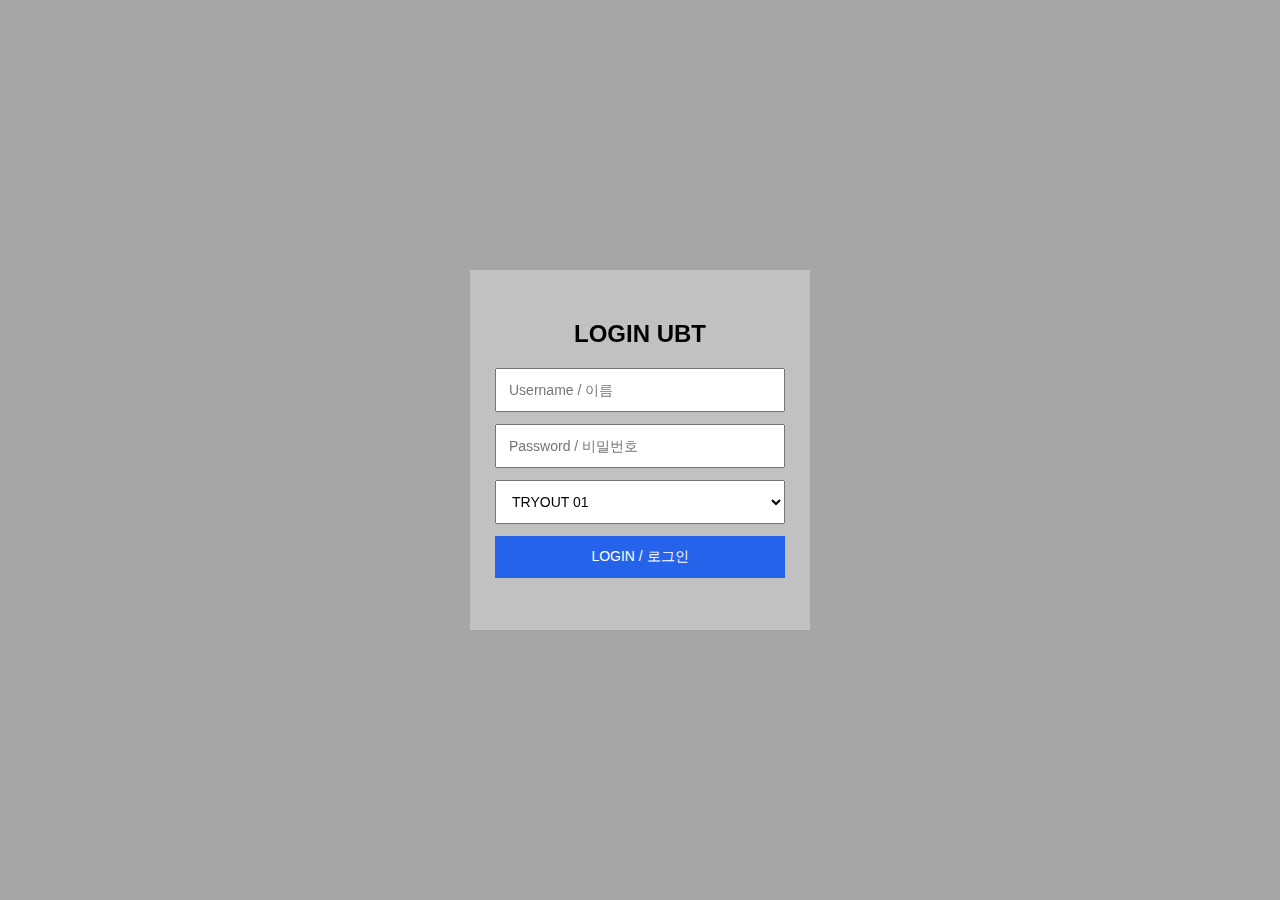
<file: index.html>
<!DOCTYPE html>
<html lang="id">
<head>
<meta charset="UTF-8">
<title>Login CBT</title>
<style>
*{box-sizing:border-box;font-family:Arial}
body{
  margin:0;height:100vh;display:flex;justify-content:center;align-items:center;
  background:linear-gradient(rgba(0,0,0,.35),rgba(0,0,0,.35)),
  url("https://c.pxhere.com/images/3d/4e/16488762b09e6a218f82a6d5ba5c-1635061.jpg!s2") center/cover no-repeat;
}
.login-box{
  width:340px;background:rgba(255,255,255,.3);
  padding:30px 25px;text-align:center;backdrop-filter:blur(5px)
}
input,select,button{
  width:100%;padding:12px;margin-bottom:12px;font-size:14px
}
button{
  background:#2563eb;color:#fff;border:none;cursor:pointer
}
button:hover{background:#1e40af}
#error-msg{color:#ff0000;font-weight:bold;margin-top:10px;font-size:13px}
</style>
</head>
<body>

<div class="login-box">
  <h2>LOGIN UBT</h2>
  <input id="username" placeholder="Username / 이름">
  <input id="password" type="password" placeholder="Password / 비밀번호">

  <select id="paket">
    <option value="1">TRYOUT 01</option>
    <option value="2">TRYOUT O2</option>
    <option value="3">TRYOUT 03</option>
  </select>

  <button onclick="login()">LOGIN / 로그인</button>
  <div id="error-msg"></div>
</div>

<script>
function checkStorage() {
  try {
    localStorage.setItem('test', 'ok');
    localStorage.removeItem('test');
    return true;
  } catch (e) {
    return false;
  }
}

const users = [
  {username:"siswa01",password:"12345",role:"user"},
  {username:"windi",password:"Windi2000",role:"user"},
  {username:"rismaya97",password:"bahasakorea",role:"user"},
  {username:"admin",password:"admin123",role:"admin"}
  {username:"sita77",password:"minyooki",role:"user"},
  {username:"Aini185",password:"Doraemon",role:"user"},
  {username:"Hangeulfei",password:"studykorea02",role:"user"},
  {username:"admin",password:"admin123",role:"admin"}
  {username:"Hamdan106",password:"Fukuo106",role:"user"},
  {username:"windi",password:"Windi2000",role:"user"},
  {username:"siswa03",password:"12345",role:"user"},
  {username:"admin",password:"admin123",role:"admin"}
];

function login(){
  const err = document.getElementById("error-msg");
  err.innerText = "";

  if (!checkStorage()) {
    err.innerText = "Browser memblokir localStorage (Private/Incognito?). Gunakan mode normal.";
    return;
  }

  const u = document.getElementById("username").value.trim();
  const p = document.getElementById("password").value.trim();
  const paket = document.getElementById("paket").value;  // ← FIX TYPO FATAL

  const user = users.find(x => x.username === u && x.password === p);
  if (!user) {
    err.innerText = "Username atau password salah!";
    return;
  }

  if (Number(paket) > 1) {
    const results = JSON.parse(localStorage.getItem("results") || "[]");
    const prev = results.find(r => r.name === u && Number(r.paket.replace("Paket ","")) === Number(paket)-1);
    if (!prev || prev.score < 80) {
      err.innerText = "Harus lulus paket sebelumnya dengan nilai minimal 80";
      return;
    }
  }

  localStorage.setItem("login", "true");
  localStorage.setItem("user", u);
  localStorage.setItem("paket", paket);
  location.href = user.role === "admin" ? "admin.html" : "dashboard.html";
}
</script>

</body>
</html>
</file>
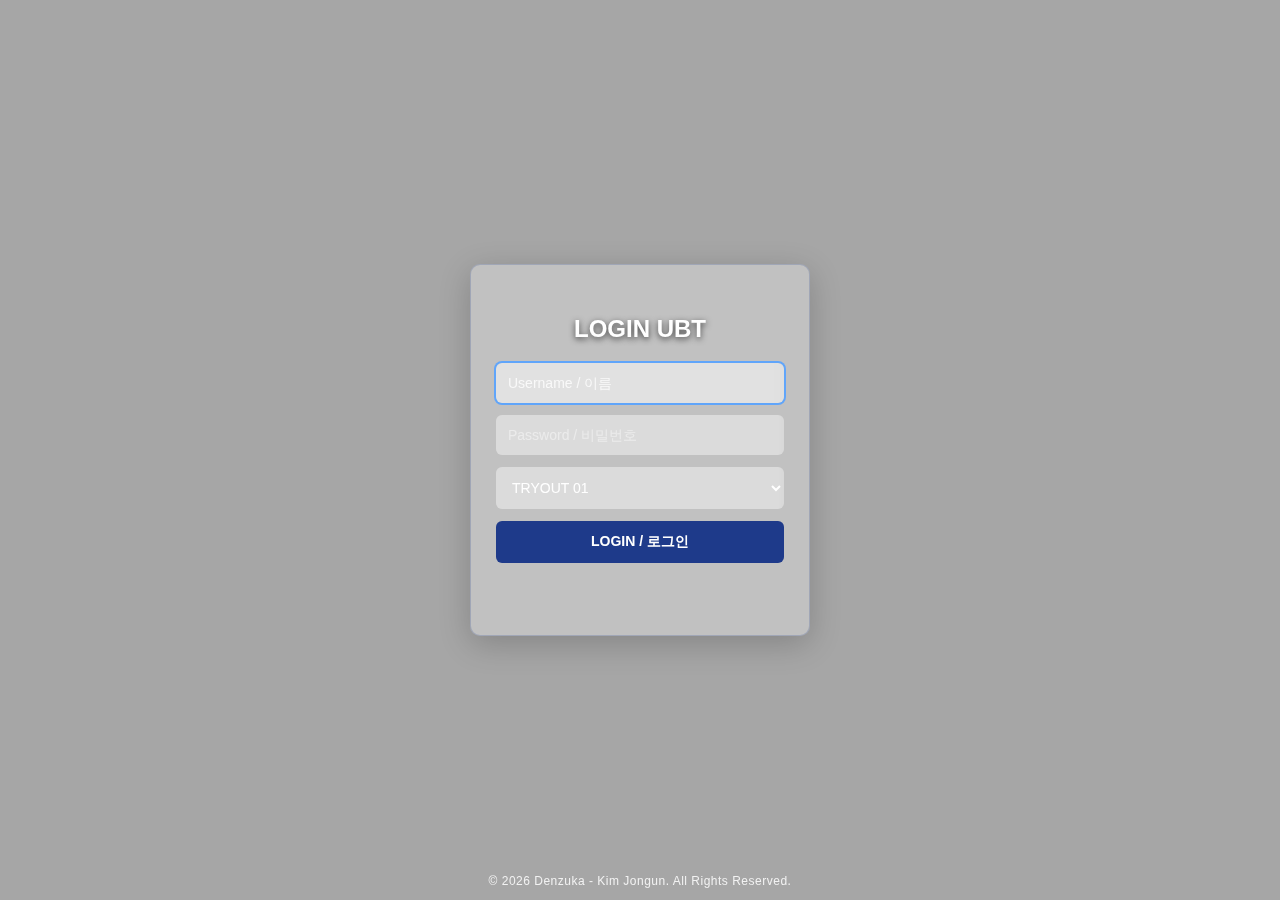
<file: backup/index.html>
<!DOCTYPE html>
<html lang="id">
<head>
<meta charset="UTF-8">
<meta name="viewport" content="width=device-width, initial-scale=1.0">
<title>Login CBT UBT</title>
<style>
*{ box-sizing:border-box; font-family:Arial, Helvetica, sans-serif }
body{ 
  margin:0; 
  height:100vh; 
  display:flex; 
  justify-content:center; 
  align-items:center; 
  background:linear-gradient(rgba(0,0,0,.35),rgba(0,0,0,.35)), 
              url("https://raw.githubusercontent.com/airnetcso/eps/main/image/bg1.jpg") center/cover no-repeat; 
}
/* ANIMASI MASUK HALUS + POLISH */
@keyframes fadeSlideUp {
  from { opacity: 0; transform: translateY(50px) scale(0.95); }
  to { opacity: 1; transform: translateY(0) scale(1); }
}
.login-box{ 
  width:340px; /* Tetap seperti asli */
  background:rgba(255,255,255,.3); 
  padding:30px 25px; 
  text-align:center; 
  backdrop-filter:blur(6px); 
  border-radius:10px; 
  box-shadow:0 8px 32px rgba(0,0,0,.2); 
  animation: fadeSlideUp 0.8s ease-out forwards; /* Lebih smooth */
  position:relative;
  overflow:hidden;
  transition:transform .3s, box-shadow .3s;
  border:1px solid rgba(30,58,138,.2); /* Gradient border tipis biru tua */
}
.login-box::before {
  content:'';
  position:absolute;
  top:-2px; left:-2px; right:-2px; bottom:-2px;
  background:linear-gradient(45deg, #1e3a8a, #60a5fa);
  z-index:-1;
  border-radius:10px;
  opacity:0;
  transition:opacity .3s;
}
.login-box:hover::before { opacity:0.6; } /* Border glow saat hover */
.login-box:hover {
  transform:translateY(-5px);
  box-shadow:0 15px 40px rgba(0,0,0,.3);
}
.login-box h2{ 
  margin-bottom:20px; 
  color:#fff; 
  font-size:24px; 
  text-shadow:0 2px 6px rgba(0,0,0,.7);
}
input, select, button{ 
  width:100%; 
  padding:12px; 
  margin-bottom:12px; 
  font-size:14px; 
  border-radius:6px; 
  border:none; 
  outline:none; 
}
input, select {
  background:rgba(255,255,255,.18);
  color:#fff;
  backdrop-filter:blur(4px);
  transition:background .3s, box-shadow .3s;
}
input::placeholder, select::placeholder {
  color:rgba(255,255,255,.45); /* Transparan putih */
  opacity:1;
  transition:color .3s;
}
input:focus::placeholder, select:focus::placeholder {
  color:rgba(255,255,255,.8); /* Fade-in placeholder saat fokus */
}
input:focus, select:focus{ 
  box-shadow:0 0 0 2px #60a5fa; 
  background:rgba(255,255,255,.3);
}
button{ 
  background:#1e3a8a; /* Biru tua navy */
  color:#fff; 
  cursor:pointer; 
  font-weight:bold; 
  transition:background .3s, transform .2s; 
}
button:hover{ 
  background:#172554; /* Lebih gelap */
  transform:translateY(-2px);
  animation: pulse 1.5s infinite;
}
@keyframes pulse {
  0%{box-shadow:0 0 0 0 rgba(30,58,138,.7);}
  70%{box-shadow:0 0 0 10px rgba(30,58,138,0);}
  100%{box-shadow:0 0 0 0 rgba(30,58,138,0);}
}
#error-msg{ 
  color:#ff6b6b; 
  font-weight:bold; 
  margin-top:10px; 
  font-size:13px; 
  min-height:20px; 
}
.copyright{ 
  position:fixed; 
  bottom:12px; 
  width:100%; 
  text-align:center; 
  font-size:12px; 
  color:rgba(255,255,255,0.85); 
  letter-spacing:0.5px; 
}
.info{ 
  color:#fff; 
  font-size:12px; 
  margin-top:15px; 
}
</style>
</head>
<body>
 <div class="login-box">
  <h2>LOGIN UBT</h2>
  <input id="username" placeholder="Username / 이름" autofocus>
  <input id="password" type="password" placeholder="Password / 비밀번호">
  <select id="paket">
   <option value="1">TRYOUT 01</option>
   <option value="2">TRYOUT 02</option>
   <option value="3">TRYOUT 03</option>
  </select>
  <button onclick="login()">LOGIN / 로그인</button>
  <div id="error-msg"></div>
 </div>
 <div class="copyright">
  © 2026 Denzuka - Kim Jongun. All Rights Reserved.
 </div>

 <script>
 const SPREADSHEET_URL = "https://script.google.com/macros/s/AKfycbxapcWi7Oegep2wwVADsdJLI8Fyumg30U-9hPpG88qtpVgIduEbwo6LYslkbEcpfqwewg/exec";

 const users = [
  {username:"uus",password:"111"},
  {username:"windi",password:"Windi2000"},
  {username:"rismaya97",password:"bahasakorea"},
  {username:"sita77",password:"minyooki"},
  {username:"Aini185",password:"Doraemon"},
  {username:"Hangeulfei",password:"studykorea02"},
  {username:"Hamdan106",password:"Fukuo106"},
  {username:"Heri",password:"heri99"},
  {username:"hanarizka",password:"Nungkihana24!"},
  {username:"Fikrisurya",password:"464646"},
  {username:"Mutiara2003",password:"Mutiara14"},
  {username:"wantikas",password:"200022"},
  {username:"Dininidia",password:"dininidia11"},
  {username:"kaniarostayuni9",password:"Kania1313"},
  {username:"Dikisetiawan07",password:"Diki2709"},
  {username:"Aisyah18",password:"Aisyah18."},
  {username:"Rizka2026",password:"butterfly24"},
  {username:"Zhafif07",password:"20060722"},
  {username:"siwon",password:"kampus2"},
  {username:"yppsdi",password:"global2026"},
  {username:"mila",password:"lestari"}
 ];

 function checkStorage(){
  try{ localStorage.setItem("test","ok"); localStorage.removeItem("test"); return true; }catch(e){ return false; }
 }

 function login(){
  const err = document.getElementById("error-msg");
  err.innerText = "";
  if(!checkStorage()){ err.innerText = "Browser memblokir localStorage. Gunakan mode normal."; return; }
  
  const u = document.getElementById("username").value.trim();
  const p = document.getElementById("password").value.trim();
  const paket = document.getElementById("paket").value;
  
  if (!u || !p) { err.innerText = "Username & password wajib diisi!"; return; }

  const user = users.find(x => x.username === u && x.password === p);
  if(!user){ err.innerText = "Username atau password salah!"; return; }
  
  if(Number(paket) > 1){
   const results = JSON.parse(localStorage.getItem("results") || "[]");
   const prev = results.find(r => r.name === u && Number(r.paket) === Number(paket) - 1);
   if(!prev || Number(prev.score) < 80){ 
    err.innerText = "Harus lulus paket sebelumnya dengan nilai minimal 80"; 
    return; 
   }
  }
  
  localStorage.setItem("login","true");
  localStorage.setItem("user",u);
  localStorage.setItem("paket",paket);
  
  if(user.role === "admin") {
   location.href = "https://airnetcso.github.io/admin/";
  } else {
   location.href = "dashboard.html";
  }
 }

 // Enter untuk login
 document.addEventListener("keypress", function(e) {
  if (e.key === "Enter") login();
 });
 </script>
</body>
</html>
</file>
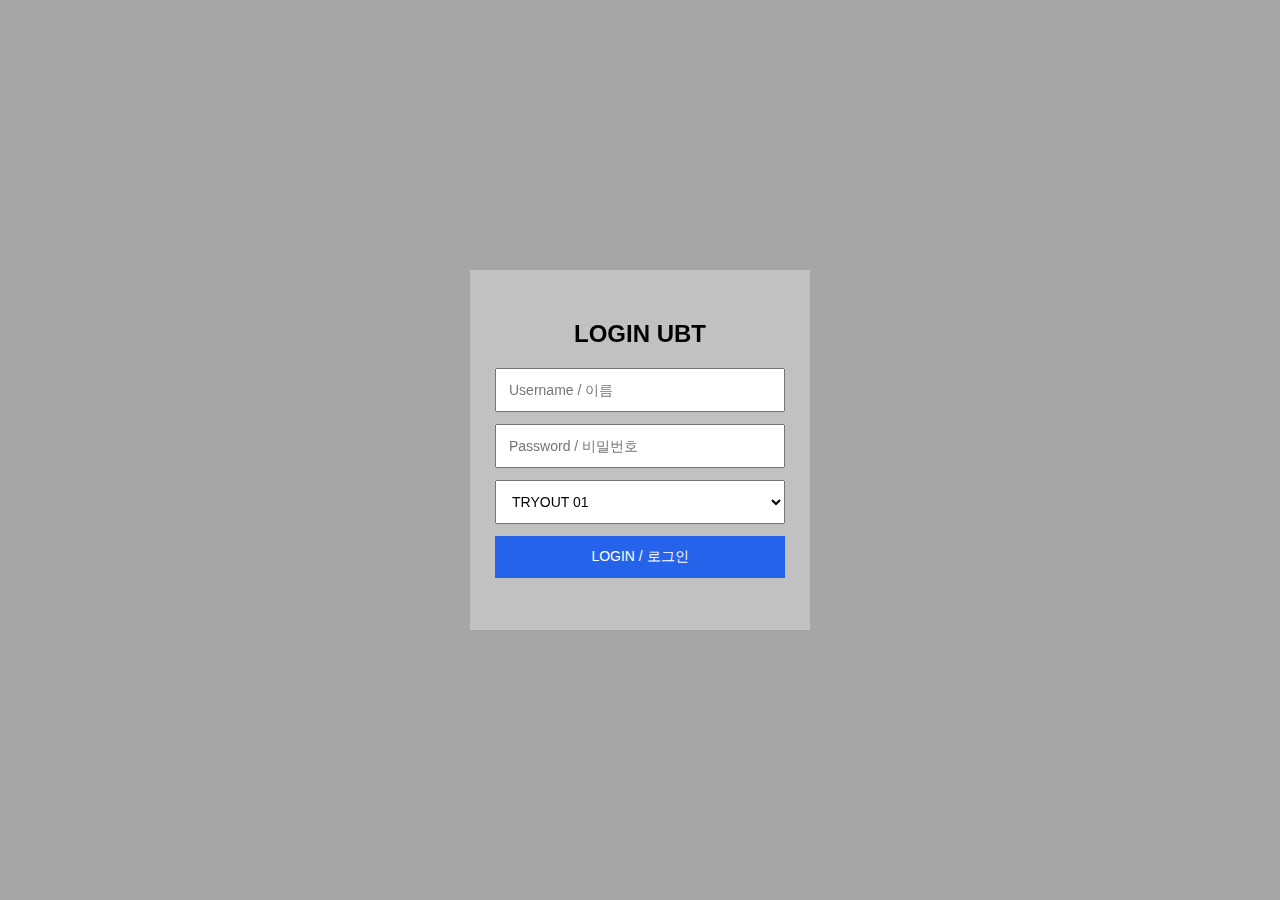
<file: admin.html>
<!DOCTYPE html>
<html lang="id">
<head>
<meta charset="UTF-8">
<title>Admin - HASIL UBT (Semua Paket)</title>
<style>
body { font-family:Arial; padding:20px; background:#f5f5f5; }
h2 { color:#333; text-align:center; }
table { border-collapse:collapse; width:100%; margin:20px 0; background:#fff; box-shadow:0 2px 10px rgba(0,0,0,0.1); }
th, td { border:1px solid #ddd; padding:12px; text-align:center; }
th { background:#4f46e5; color:white; font-weight:bold; }
tr:nth-child(even) { background:#f9fafb; }
.lulus { background:#10b981 !important; color:white; font-weight:bold; }
.belum { background:#ef4444 !important; color:white; font-weight:bold; }
.paket { font-weight:bold; color:#4f46e5; }
.filter { margin:20px 0; text-align:center; }
.filter input { padding:8px; margin:0 10px; border:1px solid #ddd; border-radius:5px; }
</style>
</head>
<body>
<script>
if(localStorage.getItem("login") !== "true" || localStorage.getItem("role") !== "admin") {
  location.href = "index.html";
}
</script>

<h2>📊 HASIL UBT - PROGRESS PAKET URUTAN</h2>

<div class="filter">
  <input id="searchUser" placeholder="Cari user..." onkeyup="filterTable()">
  <input id="searchPaket" placeholder="Cari paket..." onkeyup="filterTable()">
</div>

<table>
<thead>
<tr>
  <th>No</th>
  <th>User</th>
  <th>Paket</th>
  <th>Nilai</th>
  <th>Status</th>
  <th>Soal Dikerjakan</th>
  <th>Waktu Sisa</th>
  <th>Tanggal</th>
</tr>
</thead>
<tbody id="data"></tbody>
</table>

<script>
const results = JSON.parse(localStorage.getItem("results") || "[]");
const tbody = document.getElementById("data");

function renderTable(data) {
  if (data.length === 0) {
    tbody.innerHTML = "<tr><td colspan='8' style='padding:50px;color:#666'>BELUM ADA DATA HASIL</td></tr>";
    return;
  }

  data.sort((a, b) => new Date(b.date) - new Date(a.date));
  
  tbody.innerHTML = data.map((r, i) => `
    <tr>
      <td>${i+1}</td>
      <td>${r.user}</td>
      <td class="paket">Paket ${r.paket}</td>
      <td><strong>${r.score}</strong></td>
      <td class="${r.status === 'LULUS' ? 'lulus' : 'belum'}">${r.status}</td>
      <td>${r.answeredCount}/${r.totalQuestions}</td>
      <td>${r.time}</td>
      <td>${r.date}</td>
    </tr>
  `).join('');
}

function filterTable() {
  const userFilter = document.getElementById("searchUser").value.toLowerCase();
  const paketFilter = document.getElementById("searchPaket").value.toLowerCase();
  
  const filtered = results.filter(r => 
    r.user.toLowerCase().includes(userFilter) &&
    r.paket.includes(paketFilter)
  );
  
  renderTable(filtered);
}

document.getElementById("user").textContent = localStorage.getItem("user");
renderTable(results);
</script>
</body>
</html>
</file>
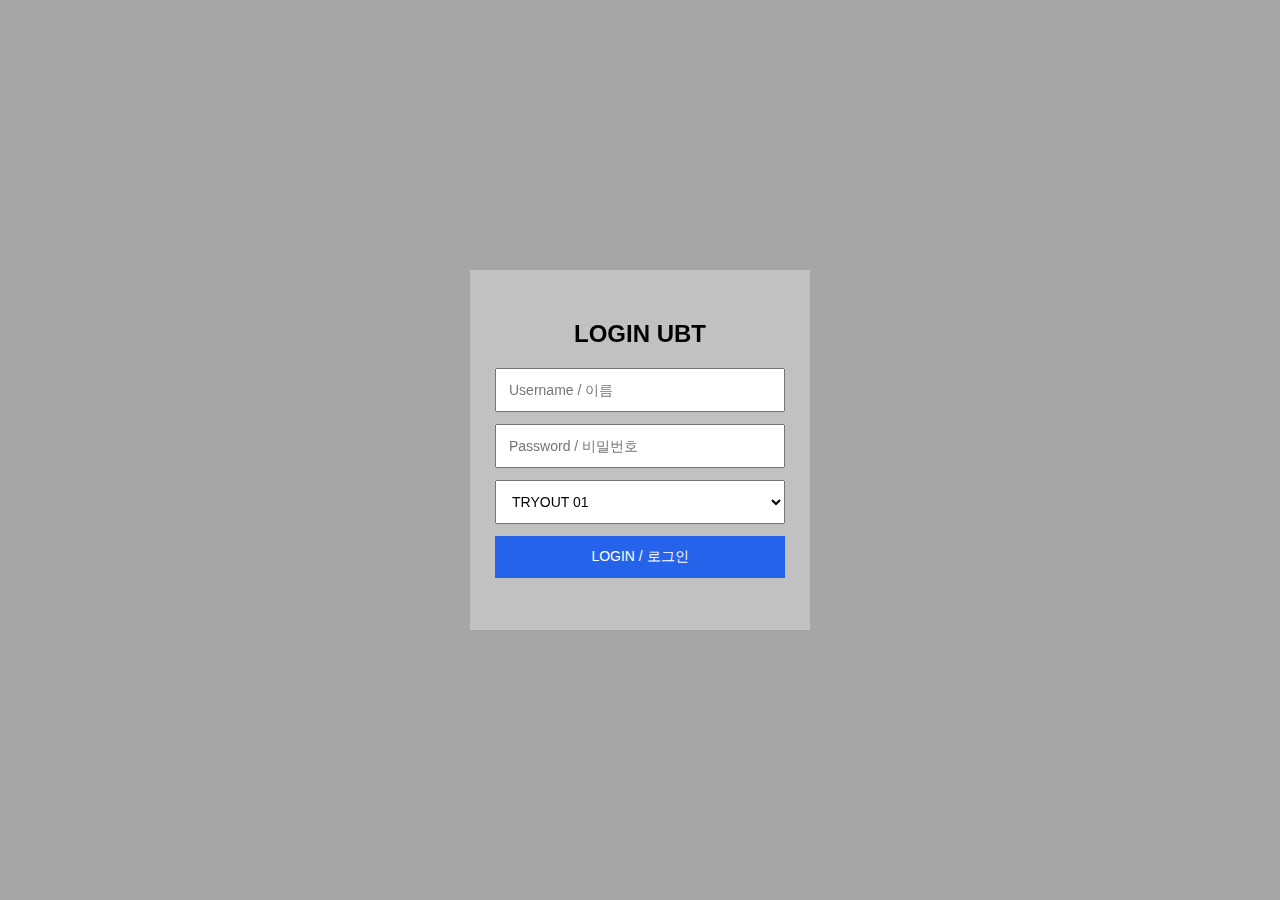
<file: dashboard.html>
<!DOCTYPE html>
<html>
<head>
<meta charset="UTF-8">
<title>Dashboard UBT</title>
<link rel="stylesheet" href="style.css">
</head>
<script>
if(localStorage.getItem("login")!=="true"){location.href="index.html";}
</script>
<body>
<header class="header">
  <div style="text-align:left"><button id="submitBtn" class="box" onclick="manualSubmit()">SUBMIT</button></div>
  <div id="user"></div>
  <div class="top-right">
    <div id="timerBox" class="box">50:00</div>
  </div>
</header>

<div class="content two-col">
  <div class="col">
    <div style="text-align:center"><div class="section-box listening">SOAL MENDENGAR / 듣기문제</div></div>
    <div class="grid" id="listen"></div>
  </div>
  <div class="col">
    <div style="text-align:center"><div class="section-box reading">SOAL MEMBACA / 읽기문제</div></div>
    <div class="grid" id="read"></div>
  </div>
</div>

<script src="script.js"></script>
<script>
document.getElementById("user").innerText = localStorage.getItem("user");
</script>
</body>
</html>
</file>
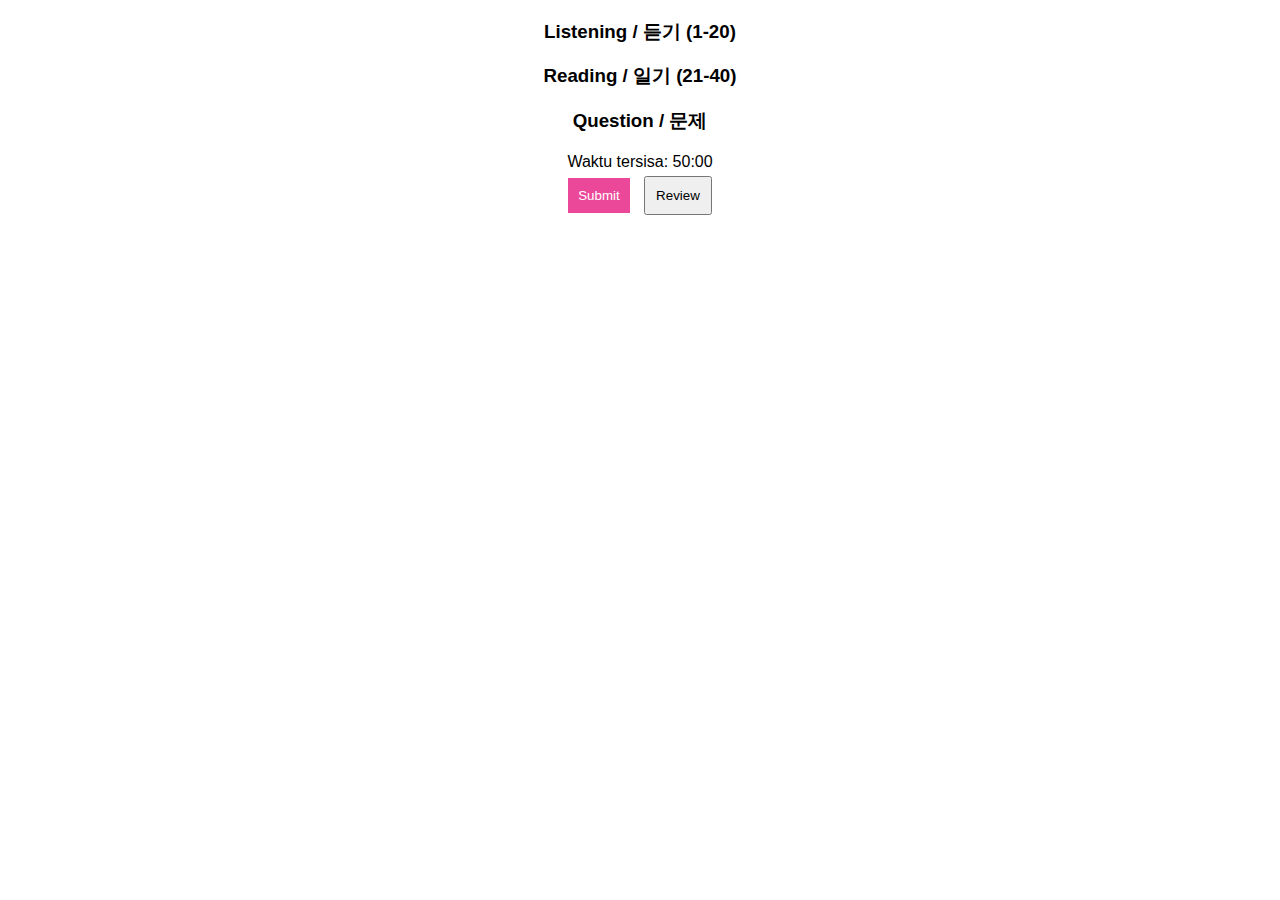
<file: exam.html>
<!DOCTYPE html>
<html lang="id">
<head>
  <meta charset="UTF-8">
  <title>CBT Exam</title>
  <link rel="stylesheet" href="style.css">
</head>
<body>

<div class="exam-container-3col">
  <!-- Kolom 1: Listening -->
  <div class="panel panel-grid">
    <h3><div style="text-align:center">Listening / 듣기 (1-20)</div></h3>
    <div id="listening" class="grid-4x5"></div>
  </div>

  <!-- Kolom 2: Reading -->
  <div class="panel panel-grid">
    <h3><div style="text-align:center">Reading / 일기 (21-40)</div></h3>
    <div id="reading" class="grid-4x5"></div>
  </div>

  <!-- Kolom 3: Soal -->
  <div class="panel question-panel">
    <div style="text-align:center"><h3 id="questionNumber">Question / 문제</h3></div>
    <img id="questionImage" style="display:none;" />
    <p id="questionText"></p>

    <div id="audioArea" style="display:none;">
      <audio id="audioPlayer" controls></audio>
    </div>

    <div id="options"></div>

   <div style="text-align:center"><div class="exam-controls"></div>
      <div id="timer">Waktu tersisa: 50:00</div>
      <button id="submitBtn">Submit</button>
      <button id="reviewBtn">Review</button>
    </div>
  </div>
</div>

<script src="script.js"></script>
</body>
</html>
</file>
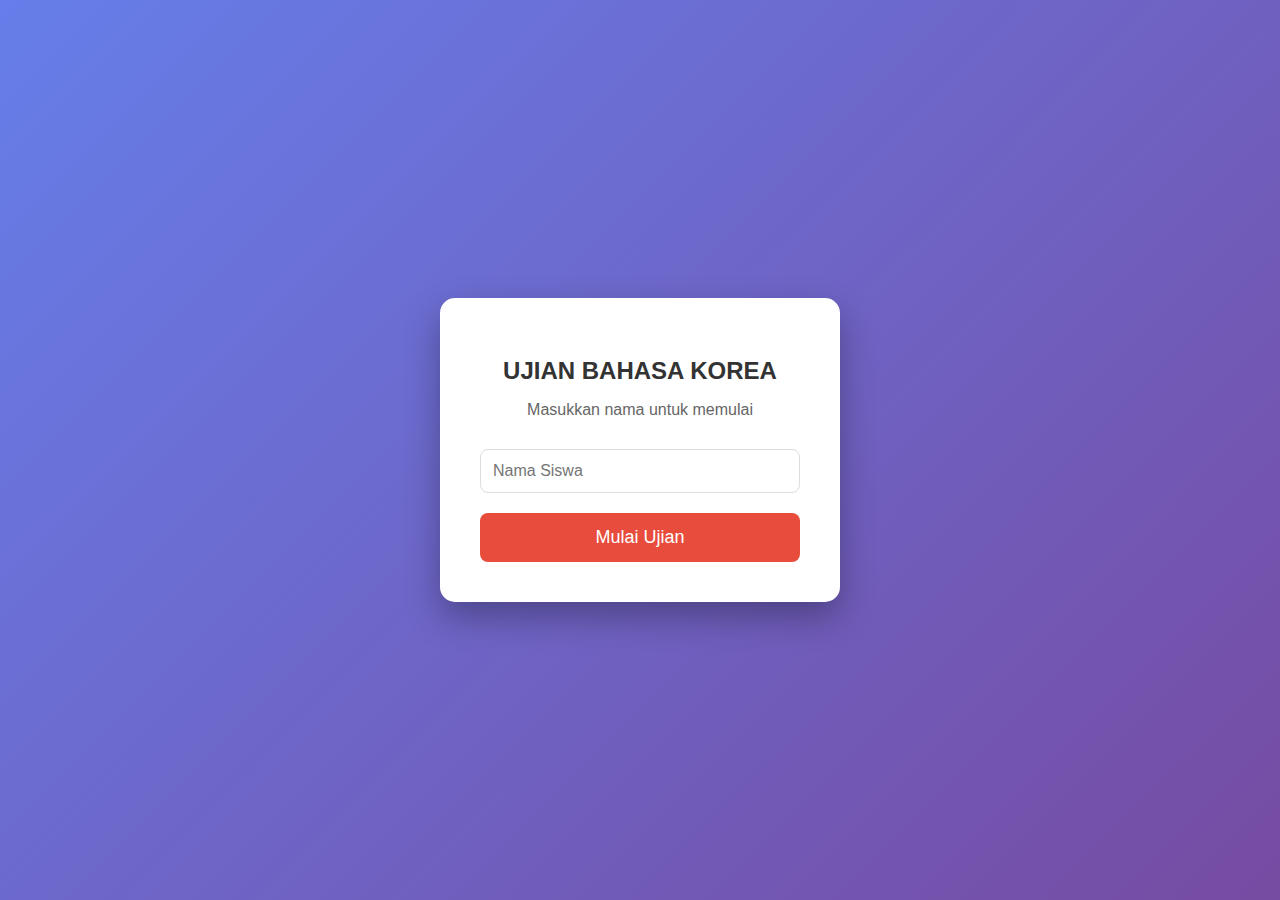
<file: login.html>
<!DOCTYPE html>
<html lang="id">
<head>
    <meta charset="UTF-8">
    <meta name="viewport" content="width=device-width, initial-scale=1.0">
    <title>Login - Ujian Bahasa Korea</title>
    <style>
        body {
            font-family: Arial, sans-serif;
            background: linear-gradient(135deg, #667eea, #764ba2);
            height: 100vh;
            display: flex;
            justify-content: center;
            align-items: center;
            margin: 0;
        }
        .login-box {
            background: white;
            padding: 40px;
            border-radius: 15px;
            box-shadow: 0 15px 35px rgba(0,0,0,0.3);
            width: 320px;
            text-align: center;
        }
        h2 { color: #333; margin-bottom: 10px; }
        p { color: #666; margin-bottom: 20px; }
        input {
            width: 100%;
            padding: 12px;
            margin: 10px 0;
            border: 1px solid #ddd;
            border-radius: 8px;
            box-sizing: border-box;
            font-size: 16px;
        }
        button {
            width: 100%;
            padding: 14px;
            background: #e74c3c;
            color: white;
            border: none;
            border-radius: 8px;
            font-size: 18px;
            cursor: pointer;
            margin-top: 10px;
        }
        button:hover { background: #c0392b; }
    </style>
</head>
<body>
    <div class="login-box">
        <h2>UJIAN BAHASA KOREA</h2>
        <p>Masukkan nama untuk memulai</p>
        <input type="text" id="username" placeholder="Nama Siswa" required>
        <button onclick="login()">Mulai Ujian</button>
    </div>

    <script>
        function login() {
            const username = document.getElementById('username').value.trim();
            if (username === '') {
                alert('Masukkan nama dulu bro!');
                return;
            }
            localStorage.setItem('studentName', username);
            localStorage.setItem('isLoggedIn', 'true');
            window.location.href = 'exam.html';
        }
    </script>
</body>
</html>
</file>
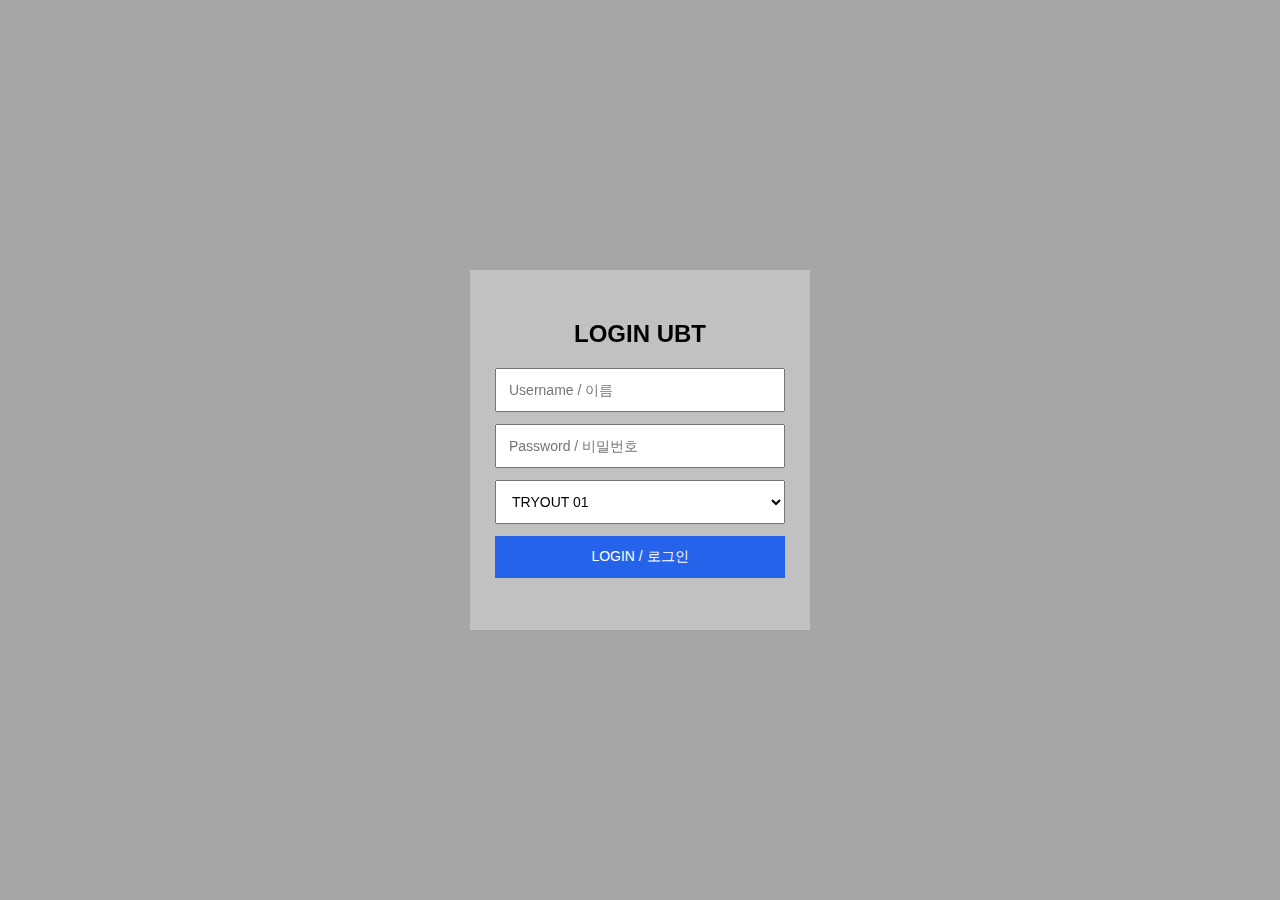
<file: question.html>
<!DOCTYPE html>
<html>
<head>
<meta charset="UTF-8">
<title>Soal</title>
<link rel="stylesheet" href="style.css">
</head>
<script>
if(localStorage.getItem("login")!=="true"){location.href="index.html";}
</script>
<body>
<div class="question-page">
  <div class="col-left" id="answers"></div>
  <div class="col-right" id="questionBox"></div>
</div>

<div class="nav-buttons">
  <button onclick="prevQuestion()">SEBELUMNYA</button>
  <button onclick="back()">KEMBALI</button>
  <button onclick="nextQuestion()">BERIKUTNYA</button>
</div>

<script src="script.js"></script>
</body>
</html>
</file>
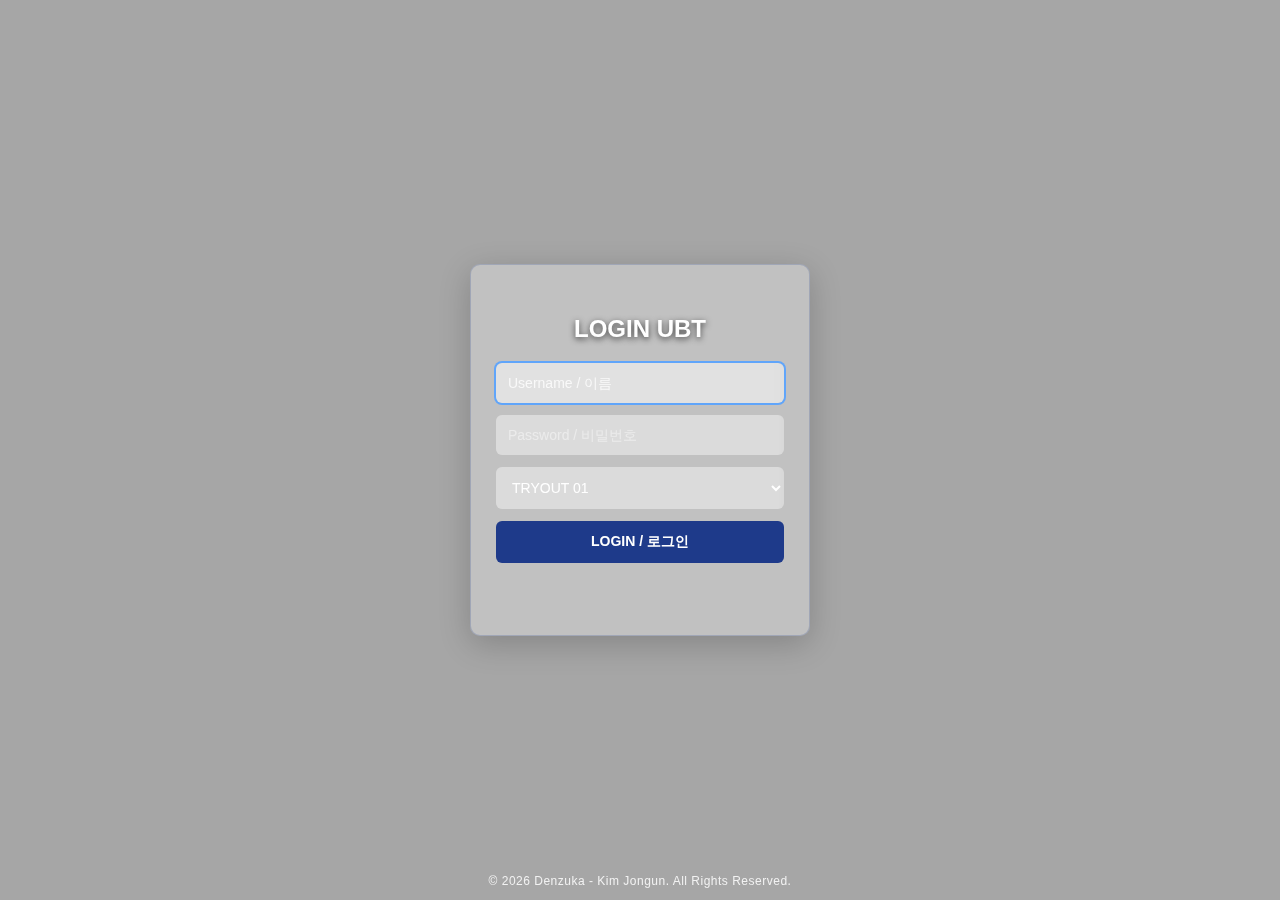
<file: backup/dashboard.html>
<!DOCTYPE html>
<html>
<head>
<meta charset="UTF-8">
<title>Dashboard UBT</title>
<link rel="stylesheet" href="style.css">
</head>
<script>
if(localStorage.getItem("login")!=="true"){location.href="index.html";}
</script>
<body>
<header class="header">
  <div><button id="submitBtn" class="box" onclick="manualSubmit()">SUBMIT</button></div>
  <div id="user" style="font-weight:bold;color:#fff"></div>
  <div class="top-right"><div id="timerBox" class="box">50:00</div></div>
</header>

<div id="loading" style="text-align:center;padding:30px;font-size:20px;color:#fff;background:rgba(0,0,0,0.7);margin:15px;border-radius:10px;">
  ⏳ Loading soal... Tunggu sebentar ya 🙏<br>
  <small>Jangan klik SUBMIT sebelum nomor soal muncul!</small>
</div>

<div class="content two-col">
  <div class="col">
    <div style="text-align:center"><div class="section-box listening">SOAL MENDENGAR / 듣기문제</div></div>
    <div class="grid" id="listen"></div>
  </div>
  <div class="col">
    <div style="text-align:center"><div class="section-box reading">SOAL MEMBACA / 읽기문제</div></div>
    <div class="grid" id="read"></div>
  </div>
</div>

<script src="script.js?v=13"></script>
<script>
document.getElementById("user").innerText = localStorage.getItem("user") + " - TRYOUT " + localStorage.getItem("paket");
</script>
</body>
</html>
</file>
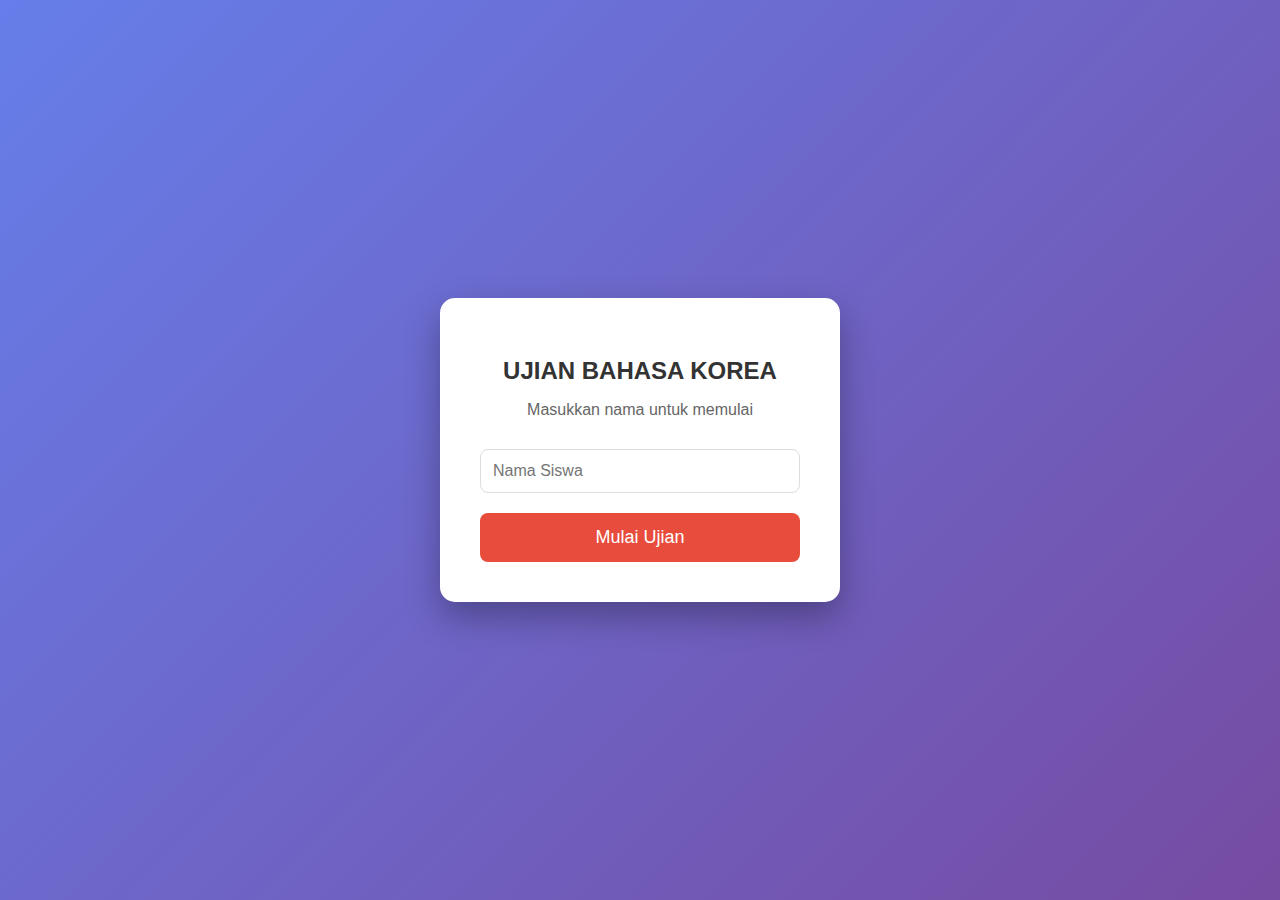
<file: backup/exam.html>
<!DOCTYPE html>
<html lang="id">
<head>
    <meta charset="UTF-8">
    <meta name="viewport" content="width=device-width, initial-scale=1.0">
    <title>Navigasi Ujian Korea</title>
    <style>
        body { font-family: 'Segoe UI', Arial, sans-serif; background: #f0f2f5; margin: 0; }
        .top-bar { background: white; padding: 15px 20px; box-shadow: 0 4px 10px rgba(0,0,0,0.1); display: flex; justify-content: space-between; align-items: center; flex-wrap: wrap; gap: 10px; }
        .submit-btn { background: #e67e22; color: white; padding: 12px 24px; border: none; border-radius: 8px; font-size: 16px; font-weight: bold; cursor: pointer; }
        .submit-btn:hover { background: #d35400; }
        .student-name { font-size: 20px; font-weight: bold; color: #2c3e50; }
        .timer { background: #27ae60; color: white; padding: 12px 24px; border-radius: 8px; font-size: 18px; font-weight: bold; text-align: center; min-width: 140px; }
        .container { max-width: 1100px; margin: 30px auto; padding: 20px; }
        .sections { display: flex; gap: 40px; justify-content: center; flex-wrap: wrap; }
        .section { background: white; padding: 25px; border-radius: 12px; box-shadow: 0 4px 15px rgba(0,0,0,0.1); width: 450px; }
        .section h2 { text-align: center; margin-bottom: 20px; color: #2c3e50; }
        .grid { display: grid; grid-template-columns: repeat(5, 1fr); gap: 12px; }
        .q-box { height: 60px; display: flex; justify-content: center; align-items: center; font-weight: bold; font-size: 18px; cursor: pointer; transition: all 0.3s; border: 2px solid #ddd; }
        .listening { background: #3498db; color: white; }
        .reading { background: #2ecc71; color: white; }
        .answered { background: #95a5a6 !important; color: white; border-color: #7f8c8d; }
    </style>
</head>
<body>
    <div class="top-bar">
        <button class="submit-btn" onclick="submitExam()">SUBMIT UJIAN</button>
        <div class="student-name" id="studentName">Loading...</div>
        <div class="timer" id="timer">50:00</div>
    </div>

    <div class="container">
        <div class="sections">
            <!-- Listening Kiri -->
            <div class="section">
                <h2>Listening (1-20)</h2>
                <div class="grid" id="listeningGrid"></div>
            </div>
            <!-- Reading Kanan -->
            <div class="section">
                <h2>Reading (21-40)</h2>
                <div class="grid" id="readingGrid"></div>
            </div>
        </div>
    </div>

    <script>
        if (localStorage.getItem('isLoggedIn') !== 'true') { alert('Login dulu!'); window.location.href = 'login.html'; }
        document.getElementById('studentName').textContent = localStorage.getItem('studentName');

        let answers = JSON.parse(localStorage.getItem('answers')) || new Array(40).fill(null);
        let timeLeft = 50 * 60;
        const startTime = parseInt(localStorage.getItem('startTime'));
        if (startTime) timeLeft = Math.max(0, 50*60 - Math.floor((Date.now() - startTime)/1000));

        const listeningGrid = document.getElementById('listeningGrid');
        const readingGrid = document.getElementById('readingGrid');

        for (let i = 0; i < 20; i++) {
            const box = document.createElement('div');
            box.className = `q-box listening ${answers[i] !== null ? 'answered' : ''}`;
            box.textContent = i + 1;
            box.onclick = () => window.location.href = `question.html?q=${i}`;
            listeningGrid.appendChild(box);
        }

        for (let i = 20; i < 40; i++) {
            const box = document.createElement('div');
            box.className = `q-box reading ${answers[i] !== null ? 'answered' : ''}`;
            box.textContent = i + 1;
            box.onclick = () => window.location.href = `question.html?q=${i}`;
            readingGrid.appendChild(box);
        }

        const timerDisplay = document.getElementById('timer');
        const timerInterval = setInterval(() => {
            timeLeft--;
            const mins = Math.floor(timeLeft / 60).toString().padStart(2, '0');
            const secs = (timeLeft % 60).toString().padStart(2, '0');
            timerDisplay.textContent = `${mins}:${secs}`;
            if (timeLeft <= 0) { clearInterval(timerInterval); submitExam(true); }
            if (timeLeft <= 300) timerDisplay.style.background = '#e74c3c';
        }, 1000);

        function submitExam(timeUp = false) {
            clearInterval(timerInterval);
            let score = 0;
            const questions = [
                // jawaban benar (index) untuk 40 soal
                0,2,2,1,3,2,1,2,0,1,1,2,0,2,1,2,0,0,1,0,
                1,1,1,1,2,1,2,1,1,1,1,1,1,1,1,1,1,2,2,2
            ];
            answers.forEach((ans, i) => { if (ans === questions[i]) score++; });
            alert(`${timeUp ? 'Waktu Habis!' : 'Ujian Selesai!'}\n\nSkor: ${score} / 40\n\nTerima kasih!`);
            localStorage.clear();
            window.location.href = 'login.html';
        }
    </script>
</body>
</html>
</file>
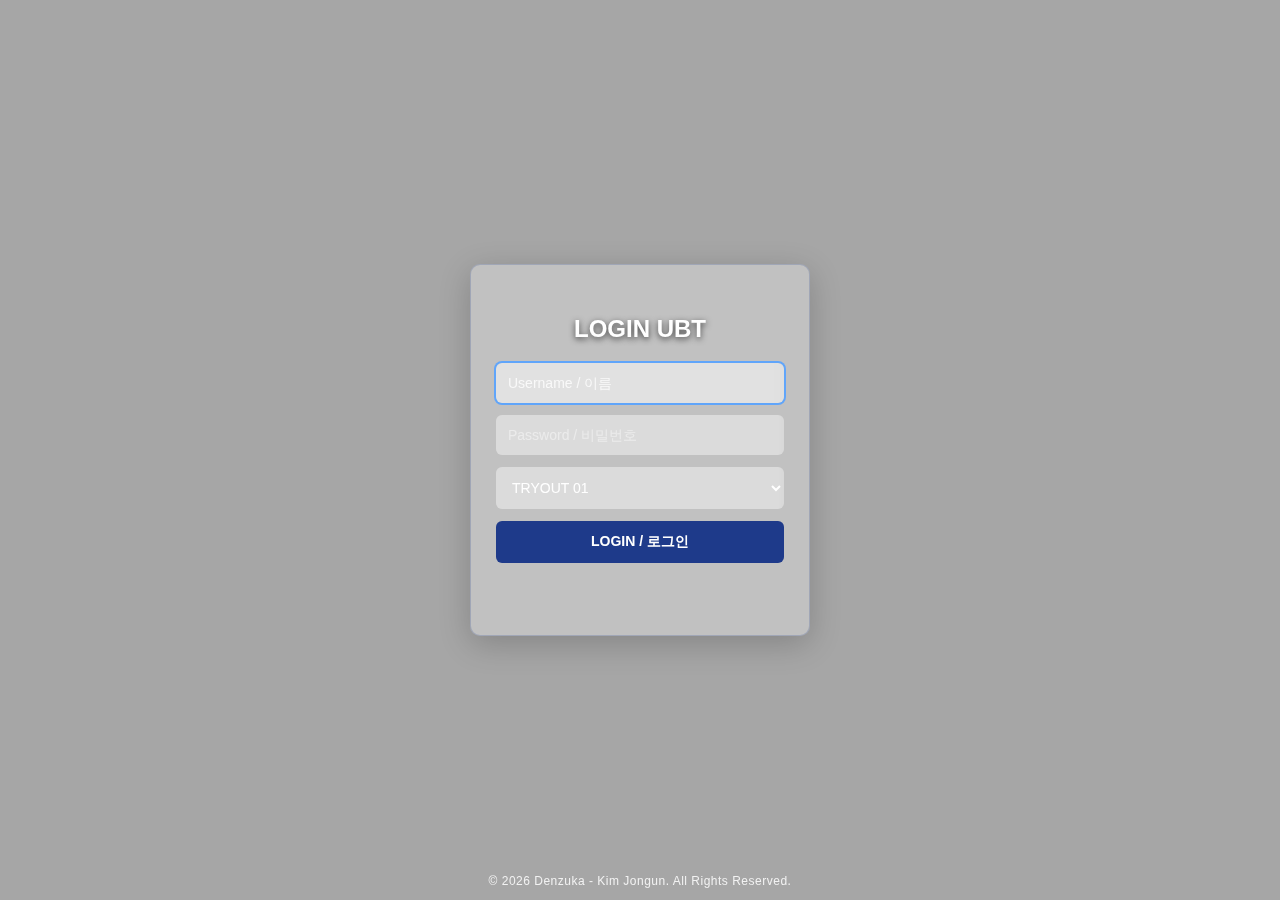
<file: backup/question.html>
<!DOCTYPE html>
<html>
<head>
<meta charset="UTF-8">
<title>Soal</title>
<link rel="stylesheet" href="style.css">
</head>
<body>
<script>
if(localStorage.getItem("login") !== "true" || !localStorage.getItem("user")){
  alert("Sesi habis!");
  location.href = "index.html";
}
</script>

<div class="question-page">
  <div class="col-left" id="answers"></div>
  <div class="col-right" id="questionBox"></div>
</div>

<div class="nav-buttons">
  <button onclick="prevQuestion()">SEBELUMNYA</button>
  <button onclick="back()">KEMBALI</button>
  <button onclick="nextQuestion()">BERIKUTNYA</button>
</div>

<script src="script.js?v=13"></script>
</body>
</html>
</file>
<file: style.css>
/* ===== GLOBAL ===== */
body {
  font-family: Arial, sans-serif;
  margin: 0;
  padding-bottom: 100px; /* Ruang aman dari nav fixed bawah */
}

.center {
  text-align: center;
  padding-top: 100px;
}
input, button {
  padding: 10px;
  margin: 5px;
  cursor: pointer;
}

/* ===== HEADER ===== */
.header {
  position: fixed;
  top: 0;
  left: 0;
  right: 0;
  height: 70px;
  background: #eee;
  display: flex;
  justify-content: space-between;
  align-items: center;
  padding: 0 15px;
  box-sizing: border-box;
  z-index: 10;
}
.header-right {
  display: flex;
  gap: 10px;
  align-items: center;
}

/* Timer & Submit */
.box {
  padding: 10px 20px;
  font-weight: bold;
  text-align: center;
  display: flex;
  align-items: center;
  justify-content: center;
  min-width: 90px;
  height: 40px;
  border-radius: 0;
  box-sizing: border-box;
}
#timerBox {
  background: #48bb78;
  color: #fff;
}
#submitBtn {
  background: #ec4899;
  color: #fff;
  border: none;
}
#submitBtn:hover {
  background: #db2777;
}

/* ===== GRID SOAL ===== */
.content {
  margin-top: 80px;
  padding: 15px;
}
.two-col {
  display: grid;
  grid-template-columns: 1fr 1fr;
  gap: 20px;
}
@media (max-width: 900px) {
  .two-col { grid-template-columns: 1fr }
}
.grid {
  display: grid;
  grid-template-columns: repeat(5, 1fr);
  gap: 10px;
}
.qbox {
  background: rgba(255, 192, 203, 0.3);
  padding: 15px;
  text-align: center;
  cursor: pointer;
  border-radius: 0;
}
.qbox.done {
  background: #ccc;
}

/* ===== SECTION BOX ===== */
.section-box {
  padding: 10px;
  font-weight: bold;
  border-radius: 0;
  margin-bottom: 10px;
}
.section-box.listening {
  background: rgba(59, 130, 246, 0.2);
  color: #2b6cb0;
}
.section-box.reading {
  background: rgba(72, 187, 120, 0.2);
  color: #2f855a;
}

/* ===== HALAMAN SOAL ===== */
.question-page {
  display: flex;
  gap: 20px;
  margin-top: 80px;
  padding-bottom: 120px; /* Extra ruang bawah biar konten aman dari nav */
  min-height: calc(100vh - 80px);
}

/* kolom kiri tetap */
.col-left {
  flex: 1;
  padding: 15px;
  background: #f9f9f9;
  display: flex;
  flex-direction: column;
  gap: 10px;
}

/* kolom kanan */
.col-right {
  flex: 2;
  padding: 0;
  background: transparent;
}

/* ===== JAWABAN BULAT ===== */
.col-left {
  padding: 10px;
}

.col-left button {
  width: 38px;
  height: 38px;
  border-radius: 50%;
  border: 2px solid #444;
  background: #fff;
  color: #333;
  font-weight: bold;
  font-size: 16px;
  display: flex;
  align-items: center;
  justify-content: center;
  flex-shrink: 0;
  cursor: pointer;
  transition: background .2s, border-color .2s;
}

.col-left button:hover {
  background: #e0f2fe;
  border-color: #60a5fa;
}

.col-left button.selected {
  background: #3b82f6;
  color: white;
  border-color: #3b82f6;
}

/* Row jawaban: dibikin lebih rapat */
.col-left > div {
  display: flex;
  align-items: flex-start;
  gap: 10px;
  margin: 4px 0;        /* ← ini yang paling pengaruh (dari 6px jadi 4px) */
  padding: 2px 0;
}

/* Teks jawaban */
.col-left span {
  line-height: 1.4;
  font-size: 15px;
  color: #111;
}

/* Responsif */
@media (max-width: 768px) {
  .col-left button {
    width: 36px;
    height: 36px;
    font-size: 15px;
  }
  .col-left > div {
    gap: 8px;
    margin: 3px 0;      /* lebih rapat lagi di HP */
  }
}

@media (min-width: 1024px) {
  .col-left > div {
    margin: 5px 0;      /* sedikit longgar di layar besar */
  }
}

/* ===== NAV BUTTON ===== */
.nav-buttons {
  position: fixed;
  bottom: 0;
  left: 0;
  right: 0;
  display: flex;
  justify-content: space-between;
  align-items: center;
  padding: 12px 20px;
  background: #fff;
  border-top: 1px solid #ddd;
  z-index: 20;
  gap: 10px;
  flex-wrap: nowrap;
}

.nav-buttons button {
  background-color: #3498db;
  color: #fff;
  border: none;
  padding: 12px 20px;
  font-weight: bold;
  font-size: 15px;
  border-radius: 0 !important; /* Kotak tajam */
  flex: 1; /* Ukuran sama semua */
  text-align: center;
  white-space: nowrap;
  min-width: 120px;
  max-width: 160px;
}

.nav-buttons button:hover {
  background-color: #2980b9;
}

/* Responsif kecil */
@media (max-width: 480px) {
  .nav-buttons {
    padding: 10px 12px;
    gap: 8px;
  }
  .nav-buttons button {
    padding: 10px 16px;
    font-size: 14px;
    min-width: 100px;
  }
}

/* =====================================================
   DIALOG BOX & PARAGRAF READING
===================================================== */
.col-right h3 {
  margin: 0 0 10px 15px;
}

.dialog-box {
  background: #f2ebed;
  padding: 18px 20px;
  margin: 0 0 16px 15px;
  width: 70%;
  max-width: 720px;
  border-radius: 0;
  white-space: pre-line;
  line-height: 1.9;
  font-size: 20px;
  text-align: justify;
  word-break: keep-all;
  overflow-wrap: break-word;
  hyphens: none;
}

/* Khusus soal 37 & 38: teks rata tengah di dialog-box */
.dialog-center {
  text-align: center !important;
  display: flex !important;
  align-items: center !important;
  justify-content: center !important;
  font-weight: bold !important;
  font-size: 22px !important;
  padding: 20px !important;
  min-height: 0px !important;
  background: #f2ebed !important;
}

.dialog-box p {
  margin: 0 0 10px 0;
}
.dialog-box p:last-child {
  margin-bottom: 0;
}

@media (max-width: 768px) {
  .dialog-box {
    width: 95%;
    font-size: 18px;
    padding: 16px;
    margin-top: 12px;
    line-height: 1.85;
  }
}

/* =============================================
   FINAL TOUCH - Listening + Image (Mobile Optimized)
============================================= */
audio {
  outline: none !important;
  width: 100% !important;
  max-width: 380px !important;
  display: block !important;
  margin: 20px 0 !important; /* Rata kiri */
  border-radius: 0 !important;
  box-shadow: none !important;
  border: none !important;
  background: #f8fafc !important;
  padding: 8px !important;
}

audio::-webkit-media-controls-panel,
audio::-webkit-media-controls-enclosure {
  border-radius: 0 !important;
  background: #f8fafc !important;
}

@media (max-width: 768px) {
  audio {
    margin: 20px 0 !important;
    padding: 8px !important;
    border-radius: 0 !important;
  }

  #questionBox img {
    max-width: 100% !important;
    height: auto !important;
    width: auto !important;
    display: block !important;
    margin: 12px 0 40px 0 !important; /* Jarak bawah besar */
    border-radius: 0 !important;
    box-shadow: 0 3px 10px rgba(0,0,0,0.1) !important;
  }

  h3 {
    font-size: 1.4rem !important;
    margin-bottom: 12px !important;
  }
}

/* Portrait Warning (tambahan) */
#portrait-warning {
  position: fixed;
  top: 0; left: 0;
  width: 100%; height: 100%;
  background: rgba(0,0,0,0.95);
  color: white;
  z-index: 9999;
  display: none;
  flex-direction: column;
  justify-content: center;
  align-items: center;
  font-size: 1.8rem;
  text-align: center;
  padding: 20px;
}

@media (orientation: portrait) {
  #portrait-warning {
    display: flex !important;
  }
  .login-box, .header, .content, .question-page, .nav-buttons, .copyright {
    display: none !important;
  }
}
</file>
<file: backup/style.css>
/* ===== GLOBAL ===== */
body {
  font-family: Arial, sans-serif;
  margin: 0;
  padding-bottom: 100px; /* Ruang aman dari nav fixed bawah */
}

.center {
  text-align: center;
  padding-top: 100px;
}
input, button {
  padding: 10px;
  margin: 5px;
  cursor: pointer;
}

/* ===== HEADER ===== */
.header {
  position: fixed;
  top: 0;
  left: 0;
  right: 0;
  height: 70px;
  background: #eee;
  display: flex;
  justify-content: space-between;
  align-items: center;
  padding: 0 15px;
  box-sizing: border-box;
  z-index: 10;
}
.header-right {
  display: flex;
  gap: 10px;
  align-items: center;
}

/* Timer & Submit */
.box {
  padding: 10px 20px;
  font-weight: bold;
  text-align: center;
  display: flex;
  align-items: center;
  justify-content: center;
  min-width: 90px;
  height: 40px;
  border-radius: 0;
  box-sizing: border-box;
}
#timerBox {
  background: #48bb78;
  color: #fff;
}
#submitBtn {
  background: #ec4899;
  color: #fff;
  border: none;
}
#submitBtn:hover {
  background: #db2777;
}

/* ===== GRID SOAL ===== */
.content {
  margin-top: 80px;
  padding: 15px;
}
.two-col {
  display: grid;
  grid-template-columns: 1fr 1fr;
  gap: 20px;
}
@media (max-width: 900px) {
  .two-col { grid-template-columns: 1fr }
}
.grid {
  display: grid;
  grid-template-columns: repeat(5, 1fr);
  gap: 10px;
}
.qbox {
  background: rgba(255, 192, 203, 0.3);
  padding: 15px;
  text-align: center;
  cursor: pointer;
  border-radius: 0;
}
.qbox.done {
  background: #ccc;
}

/* ===== SECTION BOX ===== */
.section-box {
  padding: 10px;
  font-weight: bold;
  border-radius: 0;
  margin-bottom: 10px;
}
.section-box.listening {
  background: rgba(59, 130, 246, 0.2);
  color: #2b6cb0;
}
.section-box.reading {
  background: rgba(72, 187, 120, 0.2);
  color: #2f855a;
}

/* ===== HALAMAN SOAL ===== */
.question-page {
  display: flex;
  gap: 20px;
  margin-top: 80px;
  padding-bottom: 120px; /* Extra ruang bawah biar konten aman dari nav */
  min-height: calc(100vh - 80px);
}

/* kolom kiri tetap */
.col-left {
  flex: 1;
  padding: 15px;
  background: #f9f9f9;
  display: flex;
  flex-direction: column;
  gap: 10px;
}

/* kolom kanan */
.col-right {
  flex: 2;
  padding: 0;
  background: transparent;
}

/* ===== JAWABAN BULAT ===== */
.col-left {
  padding: 10px;
}

.col-left button {
  width: 38px;
  height: 38px;
  border-radius: 50%;
  border: 2px solid #444;
  background: #fff;
  color: #333;
  font-weight: bold;
  font-size: 16px;
  display: flex;
  align-items: center;
  justify-content: center;
  flex-shrink: 0;
  cursor: pointer;
  transition: background .2s, border-color .2s;
}

.col-left button:hover {
  background: #e0f2fe;
  border-color: #60a5fa;
}

.col-left button.selected {
  background: #3b82f6;
  color: white;
  border-color: #3b82f6;
}

/* Row jawaban: dibikin lebih rapat */
.col-left > div {
  display: flex;
  align-items: flex-start;
  gap: 10px;
  margin: 4px 0;        /* ← ini yang paling pengaruh (dari 6px jadi 4px) */
  padding: 2px 0;
}

/* Teks jawaban */
.col-left span {
  line-height: 1.4;
  font-size: 15px;
  color: #111;
}

/* Responsif */
@media (max-width: 768px) {
  .col-left button {
    width: 36px;
    height: 36px;
    font-size: 15px;
  }
  .col-left > div {
    gap: 8px;
    margin: 3px 0;      /* lebih rapat lagi di HP */
  }
}

@media (min-width: 1024px) {
  .col-left > div {
    margin: 5px 0;      /* sedikit longgar di layar besar */
  }
}

/* ===== NAV BUTTON ===== */
.nav-buttons {
  position: fixed;
  bottom: 0;
  left: 0;
  right: 0;
  display: flex;
  justify-content: space-between;
  align-items: center;
  padding: 12px 20px;
  background: #fff;
  border-top: 1px solid #ddd;
  z-index: 20;
  gap: 10px;
  flex-wrap: nowrap;
}

.nav-buttons button {
  background-color: #3498db;
  color: #fff;
  border: none;
  padding: 12px 20px;
  font-weight: bold;
  font-size: 15px;
  border-radius: 0 !important; /* Kotak tajam */
  flex: 1; /* Ukuran sama semua */
  text-align: center;
  white-space: nowrap;
  min-width: 120px;
  max-width: 160px;
}

.nav-buttons button:hover {
  background-color: #2980b9;
}

/* Responsif kecil */
@media (max-width: 480px) {
  .nav-buttons {
    padding: 10px 12px;
    gap: 8px;
  }
  .nav-buttons button {
    padding: 10px 16px;
    font-size: 14px;
    min-width: 100px;
  }
}

/* =====================================================
   DIALOG BOX & PARAGRAF READING
===================================================== */
.col-right h3 {
  margin: 0 0 10px 15px;
}

.dialog-box {
  background: #f2ebed;
  padding: 18px 20px;
  margin: 0 0 16px 15px;
  width: 70%;
  max-width: 720px;
  border-radius: 0;
  white-space: pre-line;
  line-height: 1.9;
  font-size: 20px;
  text-align: justify;
  word-break: keep-all;
  overflow-wrap: break-word;
  hyphens: none;
}

/* Khusus soal 37 & 38: teks rata tengah di dialog-box */
.dialog-center {
  text-align: center !important;
  display: flex !important;
  align-items: center !important;
  justify-content: center !important;
  font-weight: bold !important;
  font-size: 22px !important;
  padding: 20px !important;
  min-height: 0px !important;
  background: #f2ebed !important;
}

.dialog-box p {
  margin: 0 0 10px 0;
}
.dialog-box p:last-child {
  margin-bottom: 0;
}

@media (max-width: 768px) {
  .dialog-box {
    width: 95%;
    font-size: 18px;
    padding: 16px;
    margin-top: 12px;
    line-height: 1.85;
  }
}

/* =============================================
   FINAL TOUCH - Listening + Image (Mobile Optimized)
============================================= */
audio {
  outline: none !important;
  width: 100% !important;
  max-width: 380px !important;
  display: block !important;
  margin: 20px 0 !important; /* Rata kiri */
  border-radius: 0 !important;
  box-shadow: none !important;
  border: none !important;
  background: #f8fafc !important;
  padding: 8px !important;
}

audio::-webkit-media-controls-panel,
audio::-webkit-media-controls-enclosure {
  border-radius: 0 !important;
  background: #f8fafc !important;
}

@media (max-width: 768px) {
  audio {
    margin: 20px 0 !important;
    padding: 8px !important;
    border-radius: 0 !important;
  }

  #questionBox img {
    max-width: 100% !important;
    height: auto !important;
    width: auto !important;
    display: block !important;
    margin: 12px 0 40px 0 !important; /* Jarak bawah besar */
    border-radius: 0 !important;
    box-shadow: 0 3px 10px rgba(0,0,0,0.1) !important;
  }

  h3 {
    font-size: 1.4rem !important;
    margin-bottom: 12px !important;
  }
}
</file>
